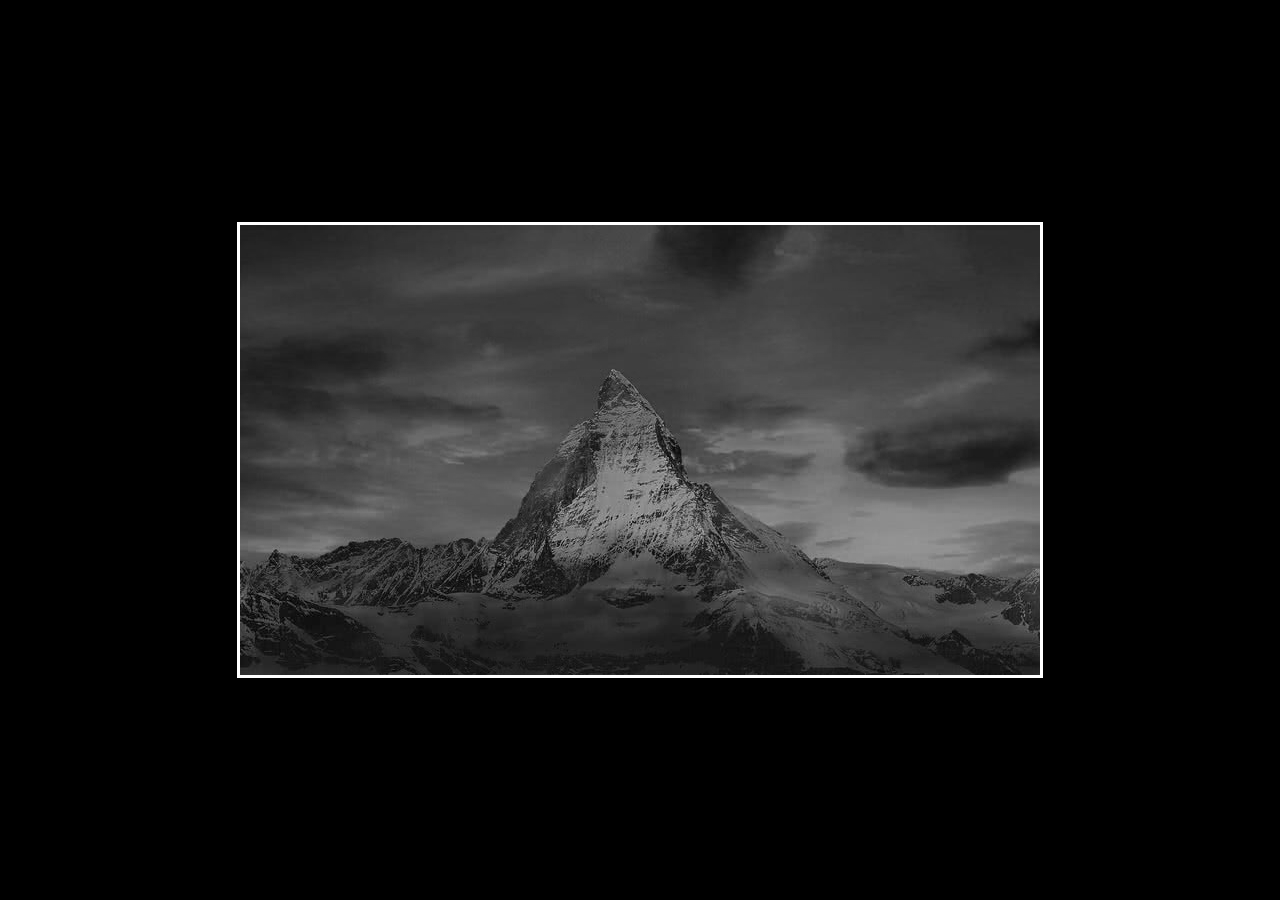
<file: index.html>
<!DOCTYPE html>
<html lang="en">
<head>
    <meta charset="UTF-8">
    <meta http-equiv="X-UA-Compatible" content="IE=edge">
    <meta name="viewport" content="width=device-width, initial-scale=1.0">
    <link rel="stylesheet" href="style.css">
    <title>Document</title>
</head>
<body>
    <canvas id="canvas1" ></canvas>
    <script src="script.js"></script>
</body>
</html>
</file>
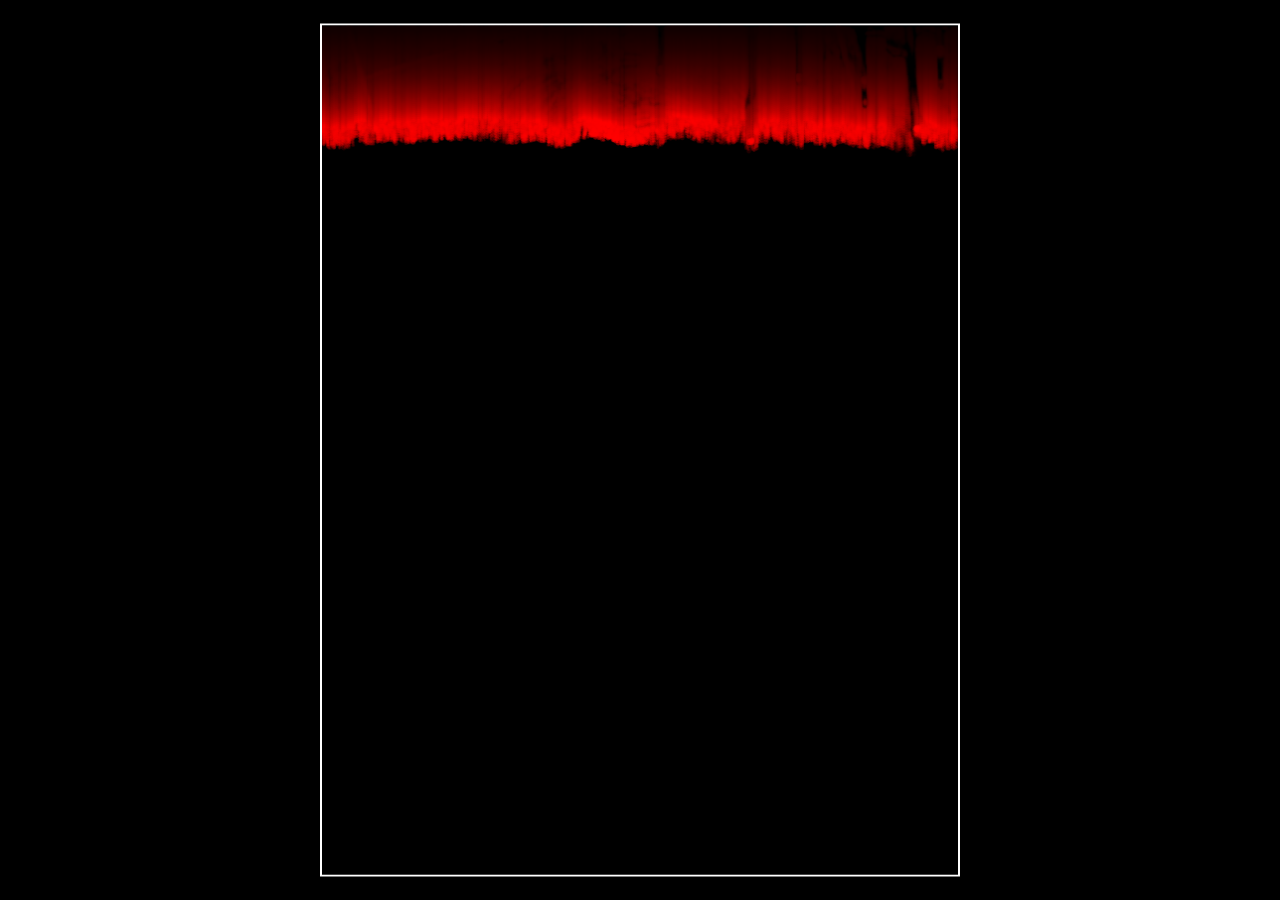
<file: greyscaleRain/index.html>
<!DOCTYPE html>
<html lang="en">
<head>
    <meta charset="UTF-8">
    <meta http-equiv="X-UA-Compatible" content="IE=edge">
    <meta name="viewport" content="width=device-width, initial-scale=1.0">
    <link rel="stylesheet" href="style.css">
    <title>Pixel Rain</title>
</head>
<body>
    <canvas id="canvas1" ></canvas>
    <script src="script.js"></script>
</body>
</html>
</file>
<file: style.css>
body{
    background:black
}
#canvas1{
border: 3px solid white;
top:50%;
left:50%;
position: absolute;
width: 800px;
height:450px;
transform: translate(-50%,-50%);
}
</file>
<file: greyscaleRain/style.css>
*{
    margin:0;
    padding: 0;
    box-sizing: border-box;
    background: black;
}


#canvas1{
border: 2px solid white;
top:50%;
left:50%;
position: absolute;
width: 640px;
height:853px;
transform: translate(-50%,-50%);
}
</file>
